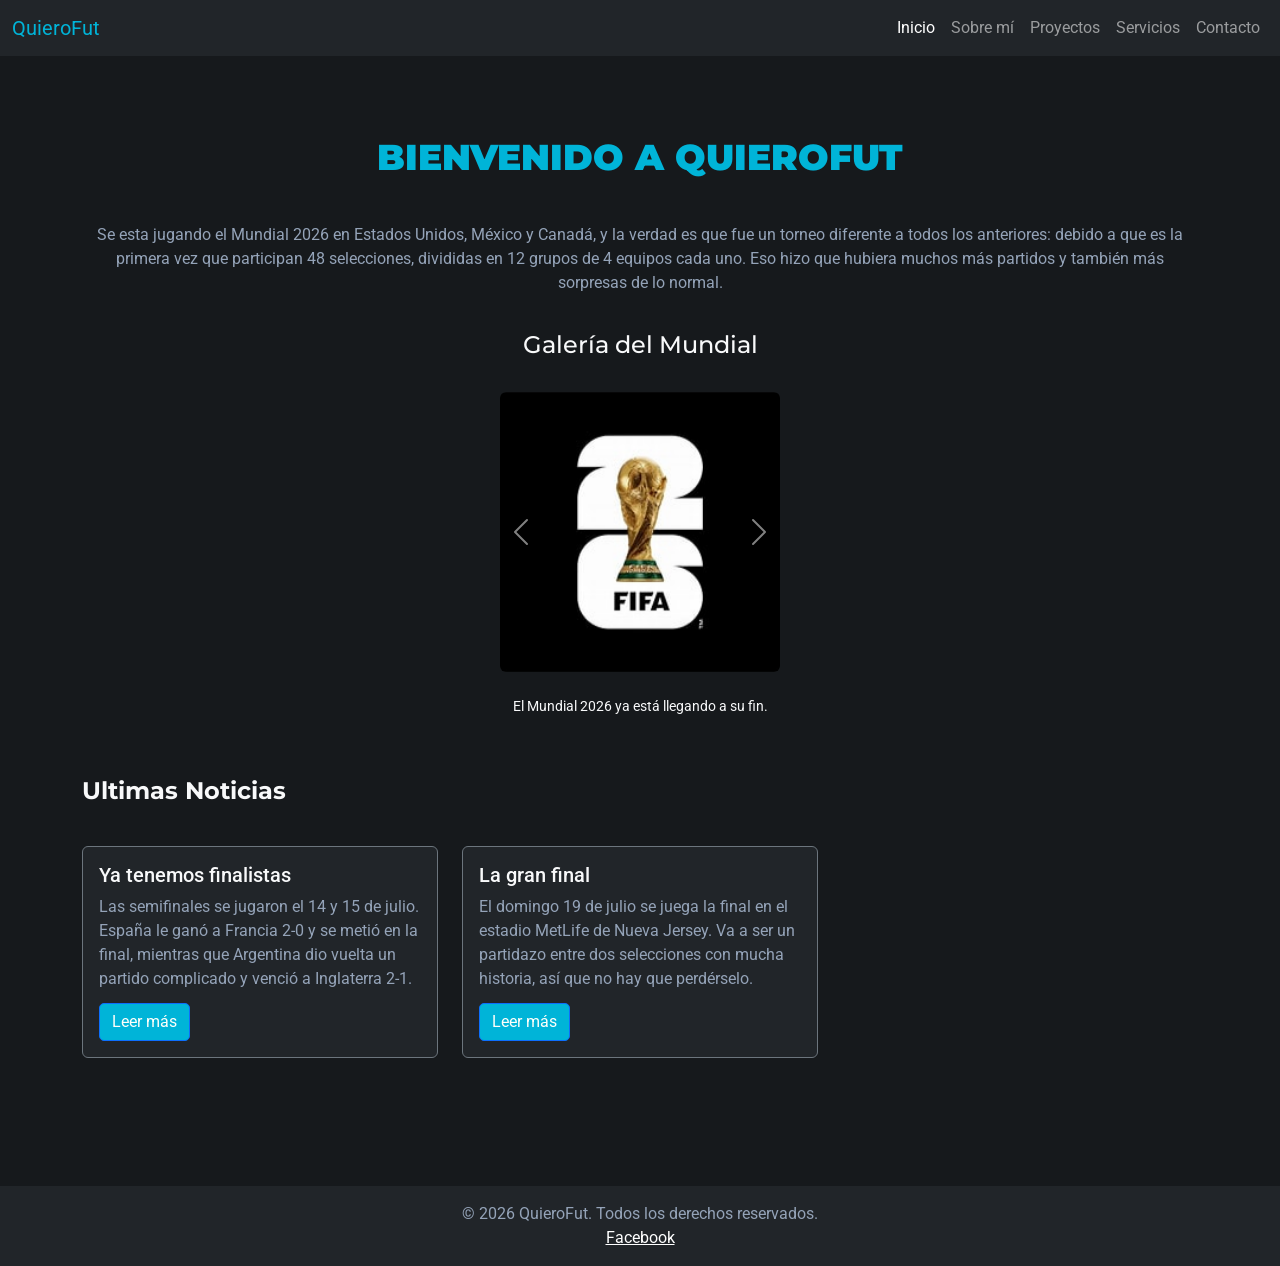
<file: index.html>
<!DOCTYPE html>
<html lang="es">
<head>
  <meta charset="UTF-8">
  <meta name="viewport" content="width=device-width, initial-scale=1.0">
  <title>QuieroFut - Noticias y Análisis del Mundial 2026</title>
  <meta name="description" content="Seguí de cerca el Mundial 2026 en Estados Unidos, México y Canadá: noticias, resultados y análisis de los partidos más importantes.">
  <meta name="keywords" content="mundial 2026, noticias de futbol, resultados mundial, seleccion argentina, copa del mundo">
  <link href="https://cdn.jsdelivr.net/npm/bootstrap@5.3.3/dist/css/bootstrap.min.css" rel="stylesheet">
  <link href="https://unpkg.com/aos@2.3.1/dist/aos.css" rel="stylesheet">
  <link rel="stylesheet" href="styles/style.css">
</head>
<body>
   <nav class="navbar navbar-expand-lg navbar-dark bg-dark">
    <div class="container-fluid">
      <a class="navbar-brand" href="index.html">QuieroFut</a>
      <button class="navbar-toggler" type="button" data-bs-toggle="collapse" data-bs-target="#navbarNav">
        <span class="navbar-toggler-icon"></span>
      </button>
      <div class="collapse navbar-collapse" id="navbarNav">
        <ul class="navbar-nav ms-auto">
          <li class="nav-item">
            <a class="nav-link active" href="index.html">Inicio</a>
          </li>
          <li class="nav-item">
            <a class="nav-link" href="pages/sobre-mi.html">Sobre mí</a>
          </li>
          <li class="nav-item">
            <a class="nav-link" href="pages/proyectos.html">Proyectos</a>
          </li>
          <li class="nav-item">
            <a class="nav-link" href="pages/servicios.html">Servicios</a>
          </li>
          <li class="nav-item">
            <a class="nav-link" href="pages/contacto.html">Contacto</a>
          </li>
        </ul>
      </div>
    </div>
  </nav>
  <main class="container my-4 text-center">
    <section class="my-3">
      <h1>BIENVENIDO A QUIEROFUT</h1>
      <p class="mt-3">Se esta jugando el Mundial 2026 en Estados Unidos, México y Canadá, y la verdad es que fue un torneo diferente a todos los anteriores: debido a que es la primera vez que participan 48 selecciones, divididas en 12 grupos de 4 equipos cada uno. Eso hizo que hubiera muchos más partidos y también más sorpresas de lo normal.</p>
    </section>
    <section class="my-4">
      <h2 class="text-light h4 mb-3">Galería del Mundial</h2>
       <div id="carouselMundial" class="carousel slide" data-bs-ride="carousel" style="max-width: 600px; margin: 0 auto;">
        <div class="carousel-inner bg-dark rounded">
          <div class="carousel-item active">
            <img src="assets/logo-mundial.jpg" class="d-block w-100" alt="Logo oficial del Mundial 2026" style="height: 280px; object-fit: contain;">
          </div>
          <div class="carousel-item">
            <img src="assets/estadio.jpg" class="d-block w-100" alt="Estadio del Mundial 2026 en Estados Unidos" style="height: 280px; object-fit: contain;">
          </div>
          <div class="carousel-item">
            <img src="assets/partido.jpg" class="d-block w-100" alt="Imagen de seleccion argentina vs española" style="height: 280px; object-fit: contain;">
          </div>
        </div>
         <button class="carousel-control-prev" type="button" data-bs-target="#carouselMundial" data-bs-slide="prev">
          <span class="carousel-control-prev-icon"></span>
        </button>
        <button class="carousel-control-next" type="button" data-bs-target="#carouselMundial" data-bs-slide="next">
          <span class="carousel-control-next-icon"></span>
        </button>
      </div>
       <p class="text-light small mt-2">El Mundial 2026 ya está llegando a su fin.</p>
    </section>
    <section class="text-start my-5">
      <h2 class="text-light mb-4">Ultimas Noticias</h2>
      <div class="row">
         <div class="col-md-4 mb-3">
          <div class="card h-100 bg-dark text-light border-secondary">
          <div class="card-body">
              <h5 class="card-title">Ya tenemos finalistas</h5>
              <p class="card-text">Las semifinales se jugaron el 14 y 15 de julio. España le ganó a Francia 2-0 y se metió en la final, mientras que Argentina dio vuelta un partido complicado y venció a Inglaterra 2-1.</p>
              <button type="button" class="btn btn-primary" data-bs-toggle="modal" data-bs-target="#modal1">Leer más</button>
          </div>
          </div>
        </div>
        <div class="col-md-4 mb-3">
          <div class="card h-100 bg-dark text-light border-secondary">
          <div class="card-body">
              <h5 class="card-title">La gran final</h5>
              <p class="card-text">El domingo 19 de julio se juega la final en el estadio MetLife de Nueva Jersey. Va a ser un partidazo entre dos selecciones con mucha historia, así que no hay que perdérselo.</p>
              <button type="button" class="btn btn-primary" data-bs-toggle="modal" data-bs-target="#modal2">Leer más</button>
          </div>
          </div>
        </div>
      <div class="col-md-4 mb-3" data-aos="fade-up">
          <div class="card h-100 bg-dark text-light border-secondary">
            <div class="card-body">
              <h5 class="card-title">El tercer puesto también importa</h5>
              <p class="card-text">Antes de la final, el sábado 18 de julio, Francia e Inglaterra se enfrentan en Miami para definir quién se queda con el tercer lugar del torneo. Un partido que capaz pasa desapercibido, pero que también vale la pena mirar.</p>
            </div>
          </div>
        </div>
       </div>
    </section>
    <div class="modal fade" id="modal1" tabindex="-1">
      <div class="modal-dialog">
        <div class="modal-content bg-dark text-light">
          <div class="modal-header">
            <h5 class="modal-title">Detalles de las Semifinales</h5>
            <button type="button" class="btn-close btn-close-white" data-bs-dismiss="modal"></button>
          </div>
          <div class="modal-body">
            España obtuvo una granvictoria ante Francia. Mientras que la seleccion argentina remontó el partido lleno de historia contra Inglaterra.
          </div>
          <div class="modal-footer">
            <button type="button" class="btn btn-secondary" data-bs-dismiss="modal">Cerrar</button>
          </div>
        </div>
      </div>
    </div>
    <div class="modal fade" id="modal2" tabindex="-1">
      <div class="modal-dialog">
        <div class="modal-content bg-dark text-light">
        <div class="modal-header">
          <h5 class="modal-title">Detalles de la Final</h5>
          <button type="button" class="btn-close btn-close-white" data-bs-dismiss="modal"></button>
          </div>
          <div class="modal-body">
            El estadio MetLife recibirá la final entre la selección argentina y la selección española.
          </div>
          <div class="modal-footer">
            <button type="button" class="btn btn-secondary" data-bs-dismiss="modal">Cerrar</button>
        </div>
        </div>
      </div>
    </div>
   </main>
  <footer class="bg-dark text-white text-center py-3 mt-4">
    <p class="m-0">&copy; 2026 QuieroFut. Todos los derechos reservados.</p>
    <a class="text-white" href="https://www.facebook.com/quierofut" target="_blank">Facebook</a>
  </footer>
  <script src="https://cdn.jsdelivr.net/npm/bootstrap@5.3.3/dist/js/bootstrap.bundle.min.js"></script>
  <script src="https://unpkg.com/aos@2.3.1/dist/aos.js"></script>
  <script>
    AOS.init();
  </script>
</body>
</html>
</file>
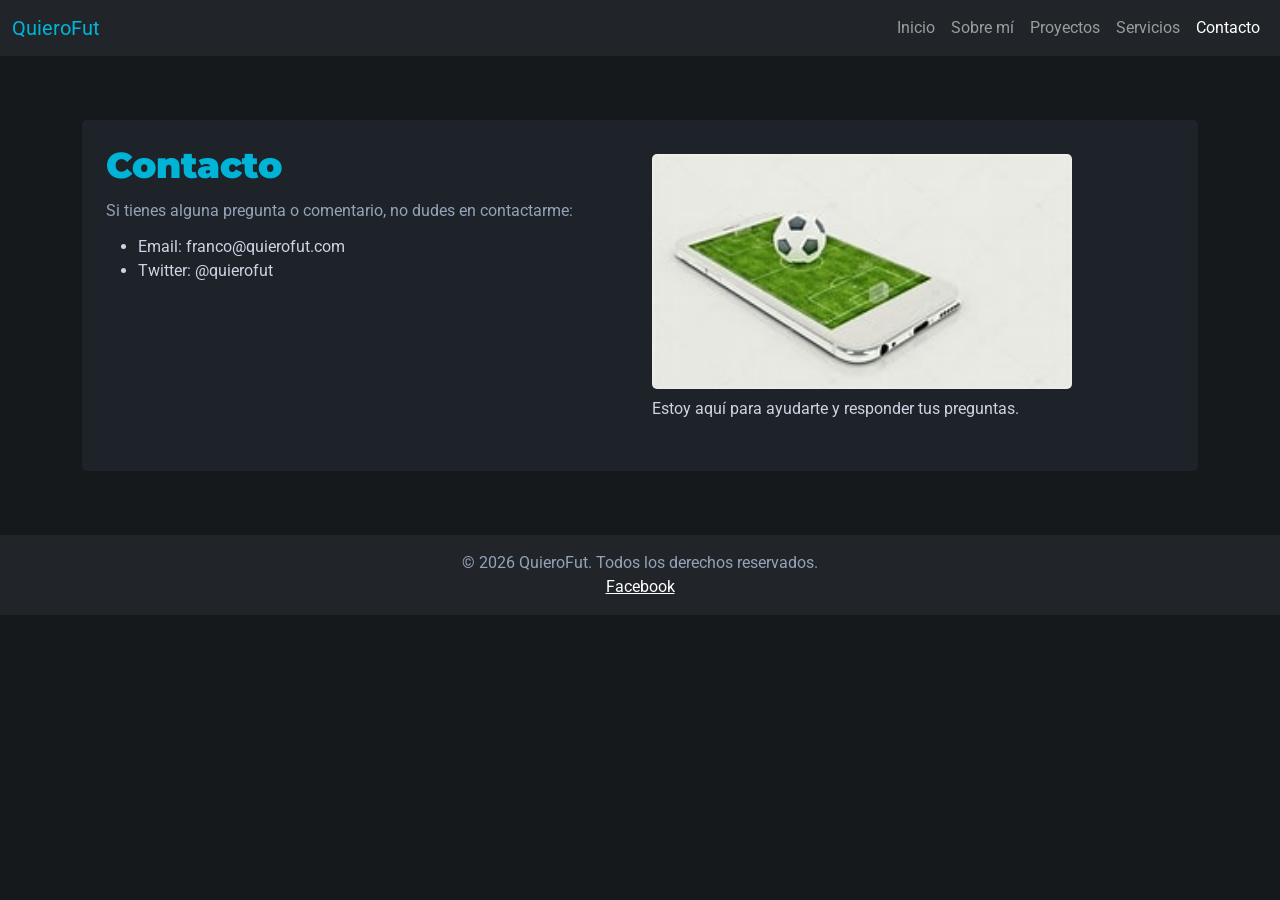
<file: pages/contacto.html>
<!DOCTYPE html>
<html lang="es">
<head>
  <meta charset="UTF-8">
  <meta name="viewport" content="width=device-width, initial-scale=1.0">
  <title>Contacto - QuieroFut</title>
  <meta name="description" content="Escribinos tus consultas o comentarios sobre QuieroFut, el sitio de noticias y análisis del fútbol.">
  <meta name="keywords" content="contacto quierofut, escribir a quierofut">
  <link href="https://cdn.jsdelivr.net/npm/bootstrap@5.3.3/dist/css/bootstrap.min.css" rel="stylesheet">
  <link href="https://unpkg.com/aos@2.3.1/dist/aos.css" rel="stylesheet">
  <link rel="stylesheet" href="../styles/style.css">
</head>
<body>
  <nav class="navbar navbar-expand-lg navbar-dark bg-dark">
    <div class="container-fluid">
      <a class="navbar-brand" href="../index.html">QuieroFut</a>
      <button class="navbar-toggler" type="button" data-bs-toggle="collapse" data-bs-target="#navbarNav">
        <span class="navbar-toggler-icon"></span>
      </button>
      <div class="collapse navbar-collapse" id="navbarNav">
        <ul class="navbar-nav ms-auto">
          <li class="nav-item">
            <a class="nav-link" href="../index.html">Inicio</a>
          </li>
          <li class="nav-item">
            <a class="nav-link" href="sobre-mi.html">Sobre mí</a>
          </li>
          <li class="nav-item">
            <a class="nav-link" href="proyectos.html">Proyectos</a>
          </li>
          <li class="nav-item">
            <a class="nav-link" href="servicios.html">Servicios</a>
          </li>
          <li class="nav-item">
            <a class="nav-link active" href="contacto.html">Contacto</a>
          </li>
        </ul>
      </div>
    </div>
  </nav>
  <main class="container my-4">
    <section>
      <article>
        <div class="row">
          <div class="col-md-6">
            <h1>Contacto</h1>
            <p>Si tienes alguna pregunta o comentario, no dudes en contactarme:</p>
            <ul>
              <li>Email: franco@quierofut.com</li>
              <li>Twitter: @quierofut</li>
            </ul>
          </div>
          <div class="col-md-6">
            <figure data-aos="fade-up">
              <img src="../assets/contacto.jpg" alt="Teléfono de contacto para enviar consultas a QuieroFut">
              <figcaption>Estoy aquí para ayudarte y responder tus preguntas.</figcaption>
            </figure>
          </div>
        </div>
      </article>
    </section>
  </main>
  <footer class="bg-dark text-white text-center py-3 mt-4">
    <p class="m-0">&copy; 2026 QuieroFut. Todos los derechos reservados.</p>
    <a class="text-white" href="https://www.facebook.com/quierofut" target="_blank">Facebook</a>
  </footer>
  <script src="https://cdn.jsdelivr.net/npm/bootstrap@5.3.3/dist/js/bootstrap.bundle.min.js"></script>
  <script src="https://unpkg.com/aos@2.3.1/dist/aos.js"></script>
  <script>
    AOS.init();
  </script>
</body>
</html>
</file>
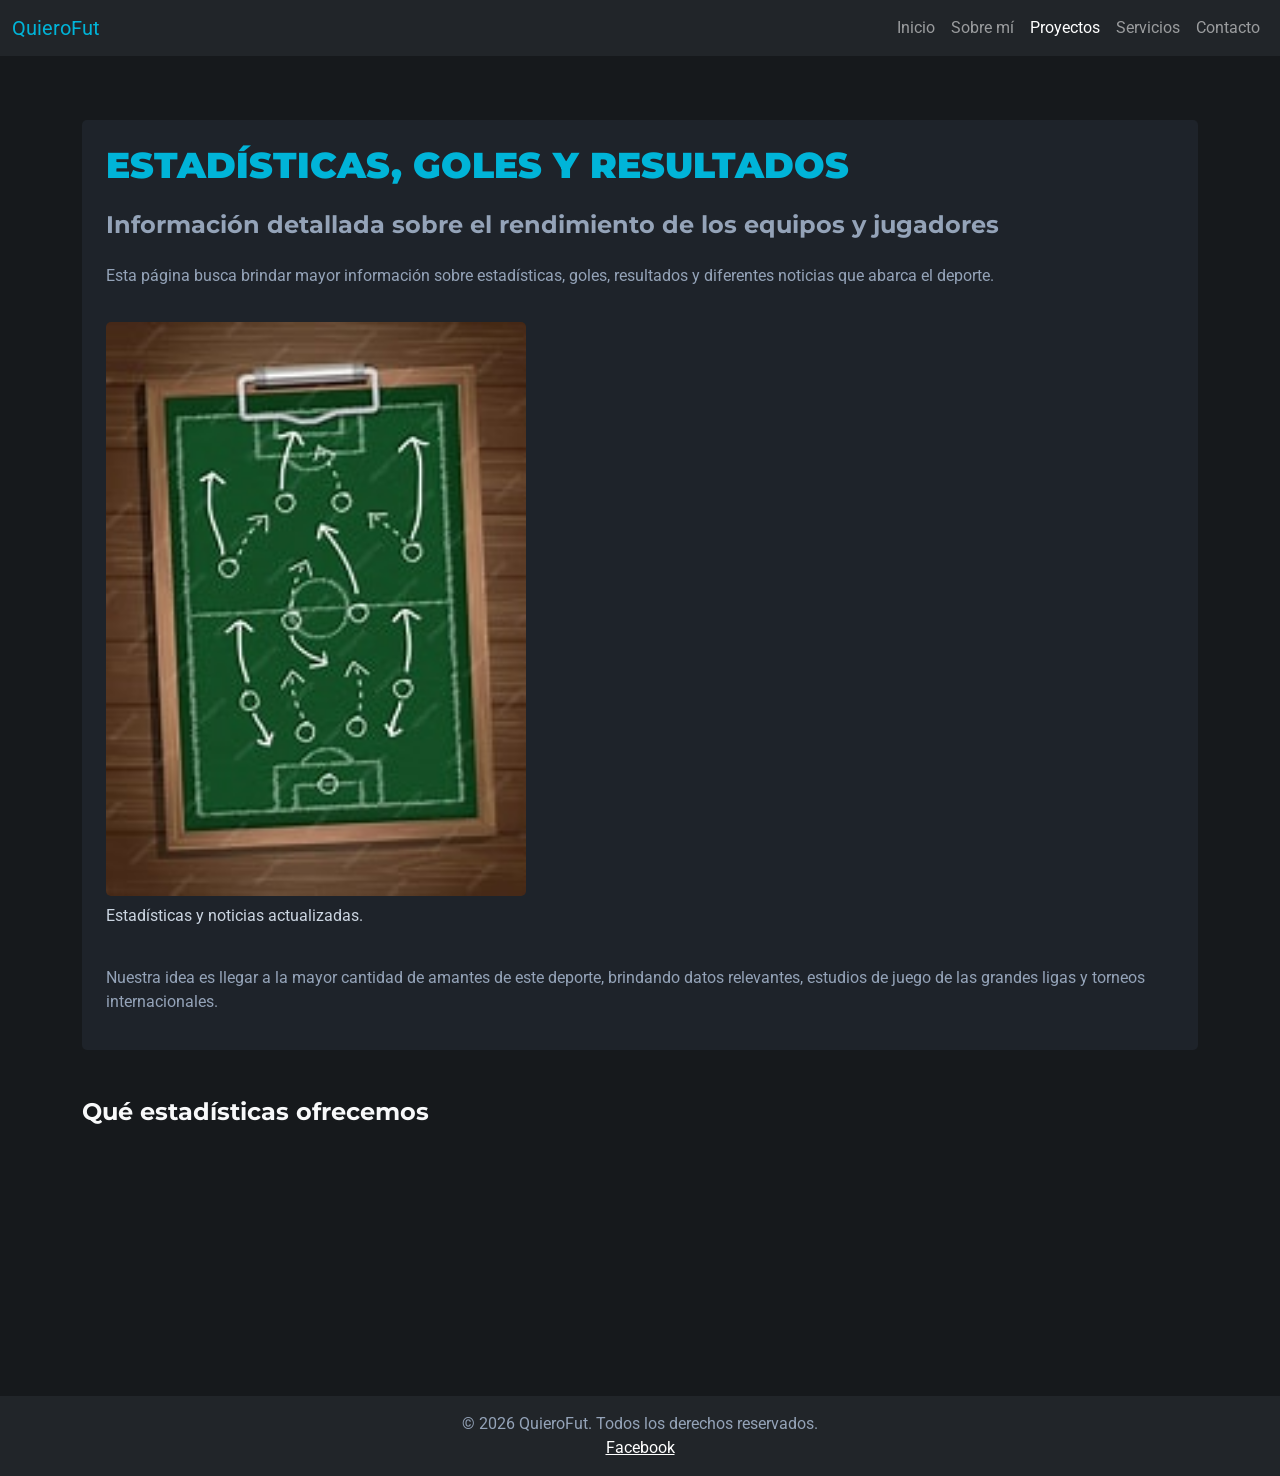
<file: pages/proyectos.html>
<!DOCTYPE html>
<html lang="es">
<head>
  <meta charset="UTF-8">
  <meta name="viewport" content="width=device-width, initial-scale=1.0">
  <title>Estadísticas y Resultados de Fútbol - QuieroFut</title>
  <meta name="description" content="Estadísticas detalladas de jugadores y equipos: goles, asistencias, posesión y rendimiento en las principales ligas y torneos.">
  <meta name="keywords" content="estadisticas de futbol, rendimiento de jugadores, resultados de partidos">
  <link href="https://cdn.jsdelivr.net/npm/bootstrap@5.3.3/dist/css/bootstrap.min.css" rel="stylesheet">
  <link href="https://unpkg.com/aos@2.3.1/dist/aos.css" rel="stylesheet">
  <link rel="stylesheet" href="../styles/style.css">
</head>
<body>
  <nav class="navbar navbar-expand-lg navbar-dark bg-dark">
    <div class="container-fluid">
      <a class="navbar-brand" href="../index.html">QuieroFut</a>
      <button class="navbar-toggler" type="button" data-bs-toggle="collapse" data-bs-target="#navbarNav">
        <span class="navbar-toggler-icon"></span>
      </button>
      <div class="collapse navbar-collapse" id="navbarNav">
        <ul class="navbar-nav ms-auto">
          <li class="nav-item">
            <a class="nav-link" href="../index.html">Inicio</a>
          </li>
          <li class="nav-item">
            <a class="nav-link" href="sobre-mi.html">Sobre mí</a>
          </li>
          <li class="nav-item">
            <a class="nav-link active" href="proyectos.html">Proyectos</a>
          </li>
          <li class="nav-item">
            <a class="nav-link" href="servicios.html">Servicios</a>
          </li>
          <li class="nav-item">
            <a class="nav-link" href="contacto.html">Contacto</a>
          </li>
        </ul>
      </div>
    </div>
  </nav>
  <main class="container my-4">
    <section>
      <article>
        <h1>ESTADÍSTICAS, GOLES Y RESULTADOS</h1>
        <h2>Información detallada sobre el rendimiento de los equipos y jugadores</h2>
        <p>Esta página busca brindar mayor información sobre estadísticas, goles, resultados y diferentes noticias que abarca el deporte.</p>
        <figure>
            <img src="../assets/pizarra.jpg" alt="Pizarra táctica utilizada para analizar jugadas">
            <figcaption>Estadísticas y noticias actualizadas.</figcaption>
        </figure>
        <p>Nuestra idea es llegar a la mayor cantidad de amantes de este deporte, brindando datos relevantes, estudios de juego de las grandes ligas y torneos internacionales.</p>
      </article>
    </section>
    <section class="my-5">
      <h2 class="text-light mb-4">Qué estadísticas ofrecemos</h2>
      <div class="row g-4">
        <div class="col-md-6" data-aos="fade-up">
          <div class="card h-100 bg-dark text-light border-secondary">
            <div class="card-body">
              <h5 class="card-title">Rendimiento individual <span class="badge bg-primary">Jugadores</span></h5>
              <p class="card-text">Goles, asistencias, pases completados y distancia recorrida por partido, para entender el aporte real de cada jugador más allá de los titulares.</p>
            </div>
          </div>
        </div>
        <div class="col-md-6" data-aos="fade-up">
          <div class="card h-100 bg-dark text-light border-secondary">
            <div class="card-body">
              <h5 class="card-title">Rendimiento colectivo <span class="badge bg-info text-dark">Equipos</span></h5>
              <p class="card-text">Posesión, efectividad de ataque y evolución del rendimiento del equipo a lo largo del torneo.</p>
            </div>
          </div>
        </div>
      </div>
    </section>
  </main>
  <footer class="bg-dark text-white text-center py-3 mt-4">
    <p class="m-0">&copy; 2026 QuieroFut. Todos los derechos reservados.</p>
    <a class="text-white" href="https://www.facebook.com/quierofut" target="_blank">Facebook</a>
  </footer>
  <script src="https://cdn.jsdelivr.net/npm/bootstrap@5.3.3/dist/js/bootstrap.bundle.min.js"></script>
  <script src="https://unpkg.com/aos@2.3.1/dist/aos.js"></script>
  <script>
    AOS.init();
  </script>
</body>
</html>
</file>
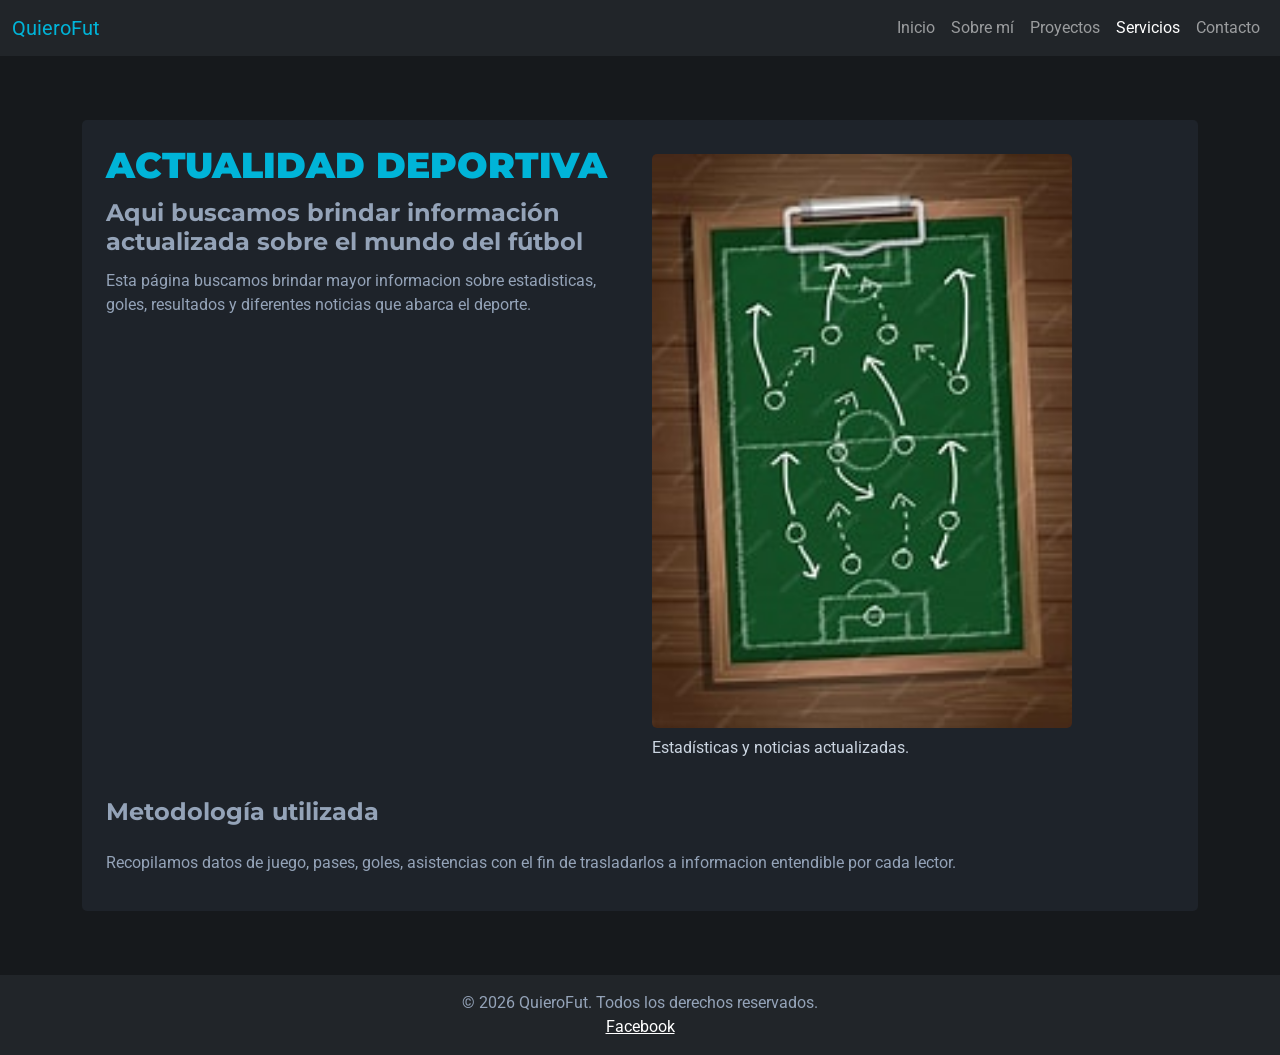
<file: pages/servicios.html>
<!DOCTYPE html>
<html lang="es">
<head>
  <meta charset="UTF-8">
  <meta name="viewport" content="width=device-width, initial-scale=1.0">
  <title>Actualidad y Metodología de Análisis - QuieroFut</title>
  <meta name="description" content="Conocé cómo trabajamos en QuieroFut para brindarte noticias, estadísticas y análisis actualizados del mundo del fútbol.">
  <meta name="keywords" content="analisis de futbol, metodologia de datos, noticias deportivas">
  <link href="https://cdn.jsdelivr.net/npm/bootstrap@5.3.3/dist/css/bootstrap.min.css" rel="stylesheet">
  <link href="https://unpkg.com/aos@2.3.1/dist/aos.css" rel="stylesheet">
  <link rel="stylesheet" href="../styles/style.css">
</head>
<body>
  <nav class="navbar navbar-expand-lg navbar-dark bg-dark">
    <div class="container-fluid">
      <a class="navbar-brand" href="../index.html">QuieroFut</a>
      <button class="navbar-toggler" type="button" data-bs-toggle="collapse" data-bs-target="#navbarNav">
        <span class="navbar-toggler-icon"></span>
      </button>
      <div class="collapse navbar-collapse" id="navbarNav">
        <ul class="navbar-nav ms-auto">
          <li class="nav-item">
            <a class="nav-link" href="../index.html">Inicio</a>
          </li>
          <li class="nav-item">
            <a class="nav-link" href="sobre-mi.html">Sobre mí</a>
          </li>
          <li class="nav-item">
            <a class="nav-link" href="proyectos.html">Proyectos</a>
          </li>
          <li class="nav-item">
            <a class="nav-link active" href="servicios.html">Servicios</a>
          </li>
          <li class="nav-item">
            <a class="nav-link" href="contacto.html">Contacto</a>
          </li>
        </ul>
      </div>
    </div>
  </nav>
  <main class="container my-4">
    <section>
      <article>
        <div class="row">
          <div class="col-md-6">
            <h1>ACTUALIDAD DEPORTIVA</h1>
            <h2>Aqui buscamos brindar información actualizada sobre el mundo del fútbol</h2>
            <p>Esta página buscamos brindar mayor informacion sobre estadisticas, goles, resultados y diferentes noticias que abarca el deporte.</p>
          </div>
          <div class="col-md-6">
            <figure data-aos="fade-up">
              <img src="../assets/pizarra.jpg" alt="Pizarra táctica utilizada para analizar jugadas">
              <figcaption>Estadísticas y noticias actualizadas.</figcaption>
            </figure>
          </div>
        </div>
        <h2>Metodología utilizada</h2>
        <p>Recopilamos datos de juego, pases, goles, asistencias con el fin de trasladarlos a informacion entendible por cada lector.</p>
      </article>
    </section>
  </main>
  <footer class="bg-dark text-white text-center py-3 mt-4">
    <p class="m-0">&copy; 2026 QuieroFut. Todos los derechos reservados.</p>
    <a class="text-white" href="https://www.facebook.com/quierofut" target="_blank">Facebook</a>
  </footer>
  <script src="https://cdn.jsdelivr.net/npm/bootstrap@5.3.3/dist/js/bootstrap.bundle.min.js"></script>
  <script src="https://unpkg.com/aos@2.3.1/dist/aos.js"></script>
  <script>
    AOS.init();
  </script>
</body>
</html>
</file>
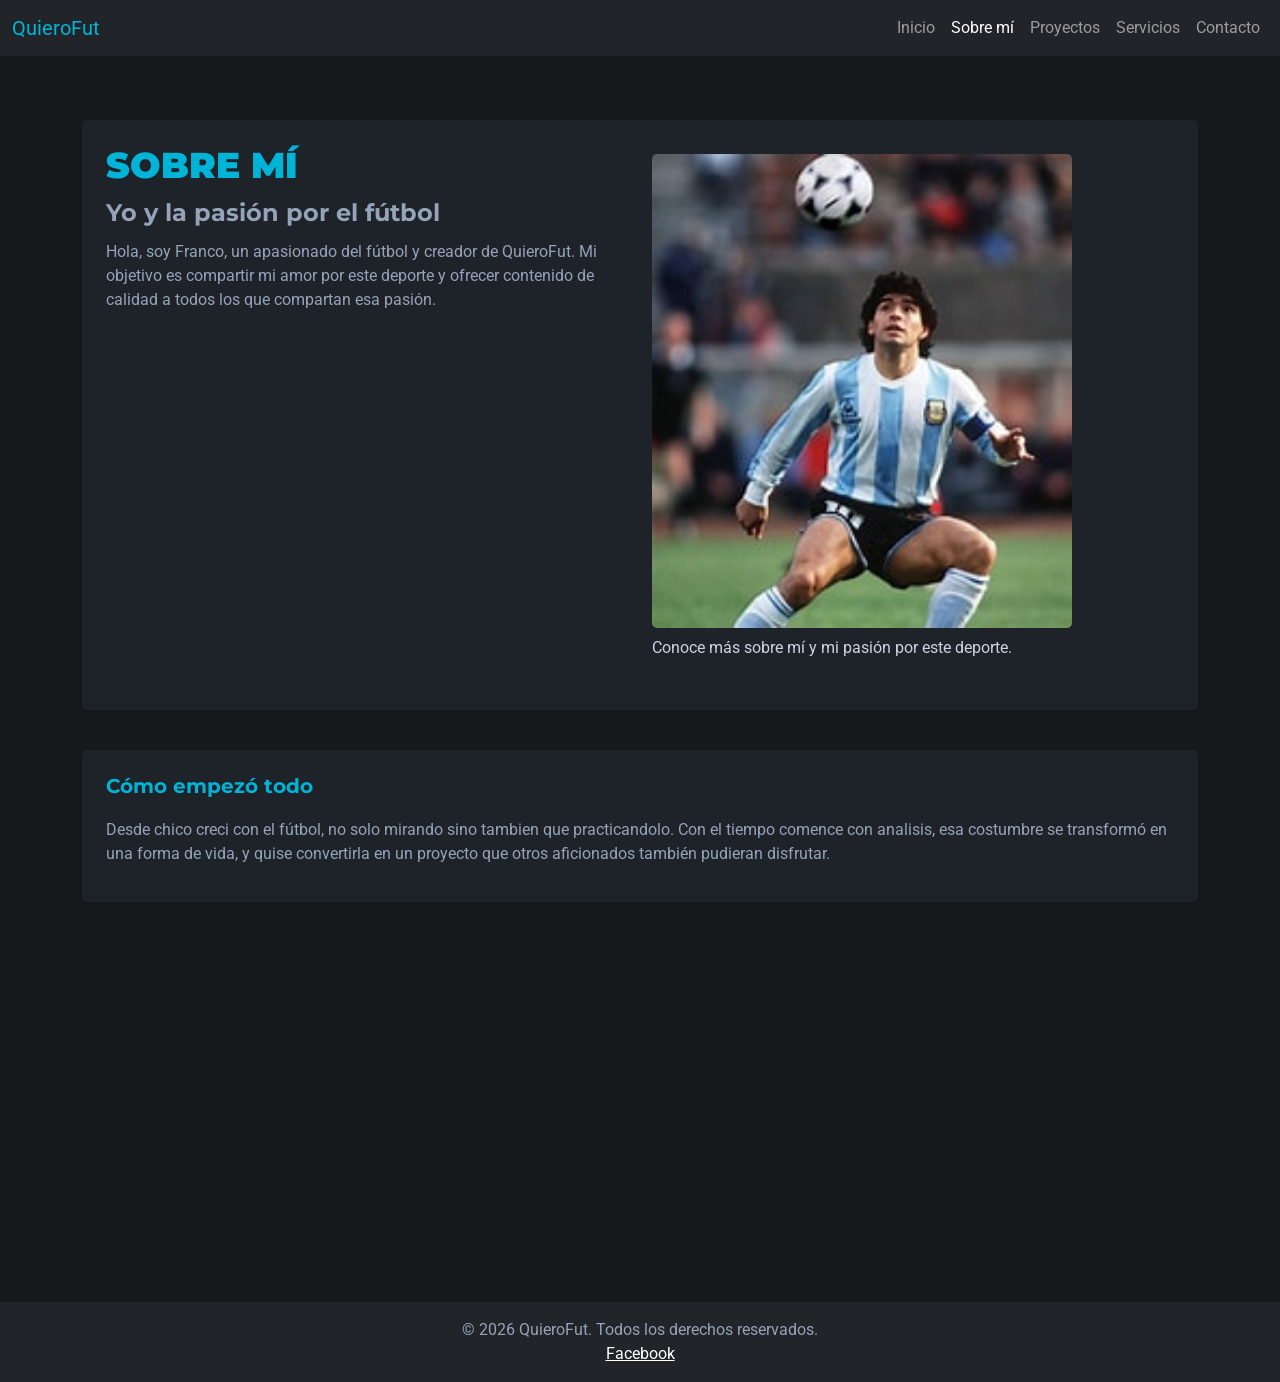
<file: pages/sobre-mi.html>
<!DOCTYPE html>
<html lang="es">
<head>
  <meta charset="UTF-8">
  <meta name="viewport" content="width=device-width, initial-scale=1.0">
  <title>Sobre mí - Franco, creador de QuieroFut</title>
  <meta name="description" content="Conocé a Franco, el creador de QuieroFut, y su pasión por el análisis y las estadísticas del fútbol.">
  <meta name="keywords" content="sobre quierofut, franco futbol, blog de futbol argentino">
  <link href="https://cdn.jsdelivr.net/npm/bootstrap@5.3.3/dist/css/bootstrap.min.css" rel="stylesheet">
  <link href="https://unpkg.com/aos@2.3.1/dist/aos.css" rel="stylesheet">
  <link rel="stylesheet" href="../styles/style.css">
</head>
<body>
  <nav class="navbar navbar-expand-lg navbar-dark bg-dark">
    <div class="container-fluid">
      <a class="navbar-brand" href="../index.html">QuieroFut</a>
      <button class="navbar-toggler" type="button" data-bs-toggle="collapse" data-bs-target="#navbarNav">
        <span class="navbar-toggler-icon"></span>
      </button>
      <div class="collapse navbar-collapse" id="navbarNav">
        <ul class="navbar-nav ms-auto">
          <li class="nav-item">
            <a class="nav-link" href="../index.html">Inicio</a>
          </li>
          <li class="nav-item">
            <a class="nav-link active" href="sobre-mi.html">Sobre mí</a>
          </li>
          <li class="nav-item">
            <a class="nav-link" href="proyectos.html">Proyectos</a>
          </li>
          <li class="nav-item">
            <a class="nav-link" href="servicios.html">Servicios</a>
          </li>
          <li class="nav-item">
            <a class="nav-link" href="contacto.html">Contacto</a>
          </li>
        </ul>
      </div>
    </div>
  </nav>
  <main class="container my-4">
    <section>
      <article>
        <div class="row">
          <div class="col-md-6">
            <h1>SOBRE MÍ</h1>
            <h2>Yo y la pasión por el fútbol</h2>
            <p>Hola, soy Franco, un apasionado del fútbol y creador de QuieroFut. Mi objetivo es compartir mi amor por este deporte y ofrecer contenido de calidad a todos los que compartan esa pasión.</p>
          </div>
          <div class="col-md-6">
            <figure>
              <img src="../assets/imagen-futbol.jpg" alt="Maradona controlando el balón jugando con la selección argentina">
              <figcaption>Conoce más sobre mí y mi pasión por este deporte.</figcaption>
            </figure>
          </div>
        </div>
      </article>
    </section>
    <section>
      <article data-aos="fade-up">
        <h3>Cómo empezó todo</h3>
        <p>Desde chico creci con el fútbol, no solo mirando sino tambien que practicandolo. Con el tiempo comence con analisis, esa costumbre se transformó en una forma de vida, y quise convertirla en un proyecto que otros aficionados también pudieran disfrutar.</p>
      </article>
      <article data-aos="fade-up">
        <h3>Qué hago en QuieroFut</h3>
        <p>Me dedico a recopilar estadísticas, seguir la actualidad de las principales ligas y analizar tácticamente los partidos más llamativos. La idea es ver mas a fondo que un resultado, brindar noticias y actualizaciones seguidas sobre goles, asistencias y datos que a todos los futboleros nos atraen.</p>
      </article>
      <article data-aos="fade-up">
        <h3>Futuro del proyecto</h3>
        <p>A futuro me gustaría sumar contenido en video, noticias de traspaso, interacciones con los lectores para comparar estadísticas de equipos y tener diferentes opiniones.</p>
      </article>
    </section>
  </main>
  <footer class="bg-dark text-white text-center py-3 mt-4">
    <p class="m-0">&copy; 2026 QuieroFut. Todos los derechos reservados.</p>
    <a class="text-white" href="https://www.facebook.com/quierofut" target="_blank">Facebook</a>
  </footer>
  <script src="https://cdn.jsdelivr.net/npm/bootstrap@5.3.3/dist/js/bootstrap.bundle.min.js"></script>
  <script src="https://unpkg.com/aos@2.3.1/dist/aos.js"></script>
  <script>
    AOS.init();
  </script>
</body>
</html>
</file>
<file: styles/style.css>
@import url("https://fonts.googleapis.com/css2?family=Montserrat:wght@700;900&family=Roboto:wght@400;500&display=swap");
h1, h2, h3 {
  font-family: "Montserrat", sans-serif;
}

h1 {
  color: #00b4d8;
  font-size: 36px;
  font-weight: 900;
  margin-bottom: 12px;
}

h2 {
  color: #94a3b8;
  font-size: 24px;
  font-weight: 700;
  margin-bottom: 12px;
}

h3 {
  color: #00b4d8;
  font-size: 20px;
  font-weight: 700;
  margin-bottom: 8px;
}

p {
  font-family: "Roboto", sans-serif;
  color: #94a3b8;
  font-size: 16px;
  margin-bottom: 12px;
}

* {
  margin: 0;
  padding: 0;
  box-sizing: border-box;
}

body {
  background-color: #16191c;
  font-family: "Roboto", sans-serif;
  color: #cbd5e1;
}

img {
  max-width: 100%;
  height: auto;
}

main {
  padding: 16px;
  max-width: 1200px;
  margin: 0 auto;
}
@media (min-width: 768px) {
  main {
    padding: 32px 24px;
  }
}
@media (min-width: 1024px) {
  main {
    padding: 40px 32px;
  }
}

section {
  display: flex;
  flex-direction: column;
  gap: 16px;
  margin-bottom: 40px;
  width: 100%;
}
section:last-child {
  margin-bottom: 0;
}

nav .navbar-brand {
  color: #00b4d8;
}

nav .nav-link.active {
  color: #00b4d8;
}

footer a {
  color: #fffffa;
}
footer a:hover {
  color: #00b4d8;
}

.btn-primary {
  background: #00b4d8;
  color: #fffffa;
  border-radius: 5px;
  transition: background-color 0.3s ease;
}
.btn-primary:hover {
  opacity: 0.9;
}

.card, article {
  transition: transform 0.3s ease;
}
.card:hover, article:hover {
  transform: translateY(-4px);
}

article {
  background: #1e232a;
  border-radius: 5px;
  padding: 24px;
  display: flex;
  flex-direction: column;
  gap: 12px;
  width: 100%;
}

figure {
  display: flex;
  flex-direction: column;
  gap: 8px;
  padding: 10px 0;
}
figure img {
  width: 100%;
  max-width: 420px;
  height: auto;
  align-self: flex-start;
  border-radius: 5px;
}

@keyframes aparecer {
  from {
    opacity: 0;
    transform: translateY(20px);
  }
  to {
    opacity: 1;
    transform: translateY(0);
  }
}
h1 {
  animation: aparecer 0.8s ease-out;
}

/*# sourceMappingURL=style.css.map */
</file>
